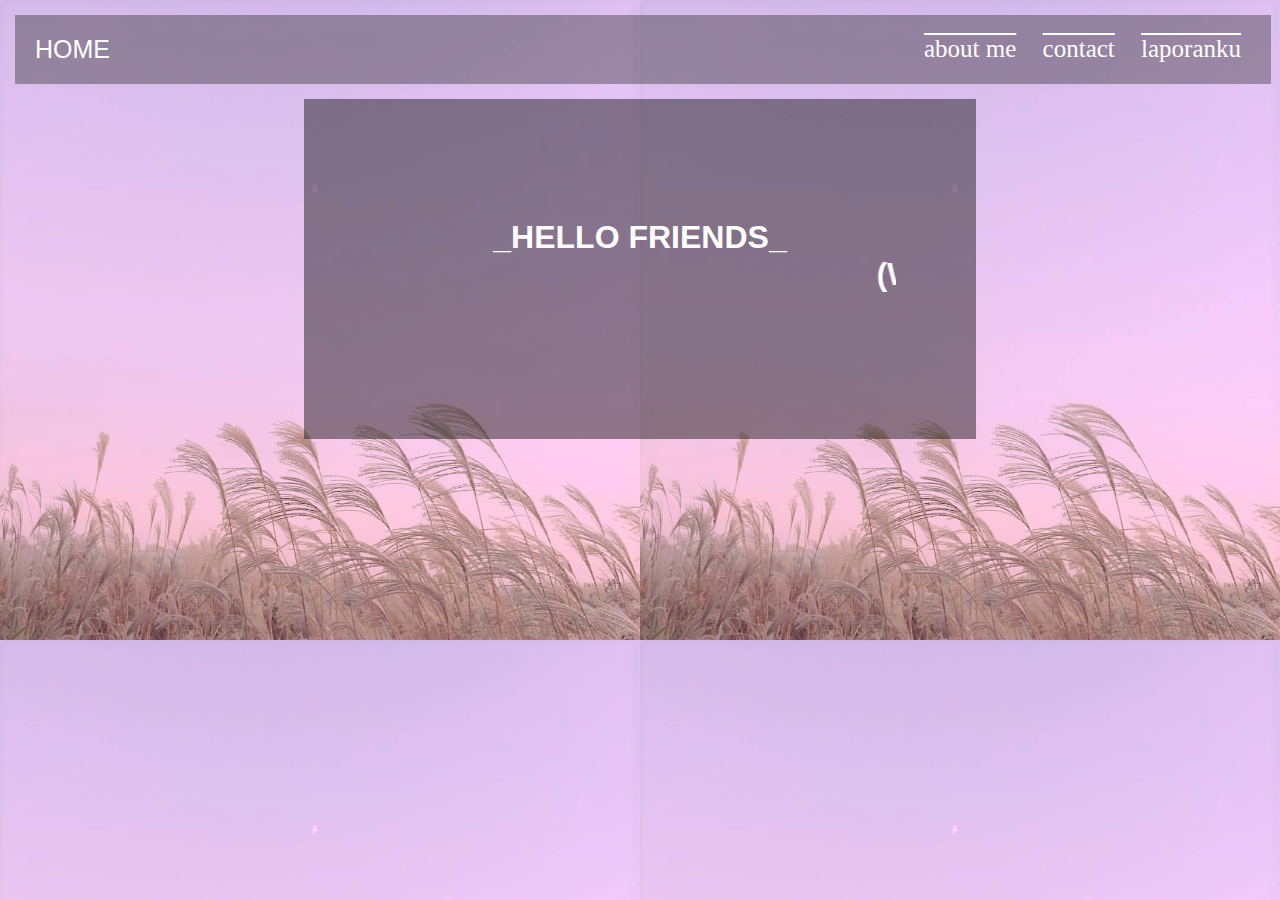
<file: index.html>
<!DOCTYPE html>
<html lang="en">
<head>
    <meta charset="UTF-8">
    <meta name="viewport" content="width=device-width, initial-scale=1.0">
    <meta http-equiv="X-UA-Compatible" content="ie=edge">
    <link rel="stylesheet" href="portofolio.css">
    <title>PORTOFOLIO</title>
</head>
<body>
    <div class="navbar">
        <div class="nav-body">
        <span>HOME</span>
        <ul>
            <li>
                <a href="aboutme1.html">about me</a>
            </li>
            <li>
                <a href="contact.html">contact</a>    
            </li>
            <li>
                <a href="laporanku.html">laporanku</a>
            </li>
        </ul>
        </div>
    </div>

<div class="content">
    <h1> _HELLO FRIENDS_ </h1>
    <marquee><h1> (WELCOME TO MY WEBSITE) </h1></marquee>
</div>
<div class="praktikum">
    
</body>
</html>
</file>
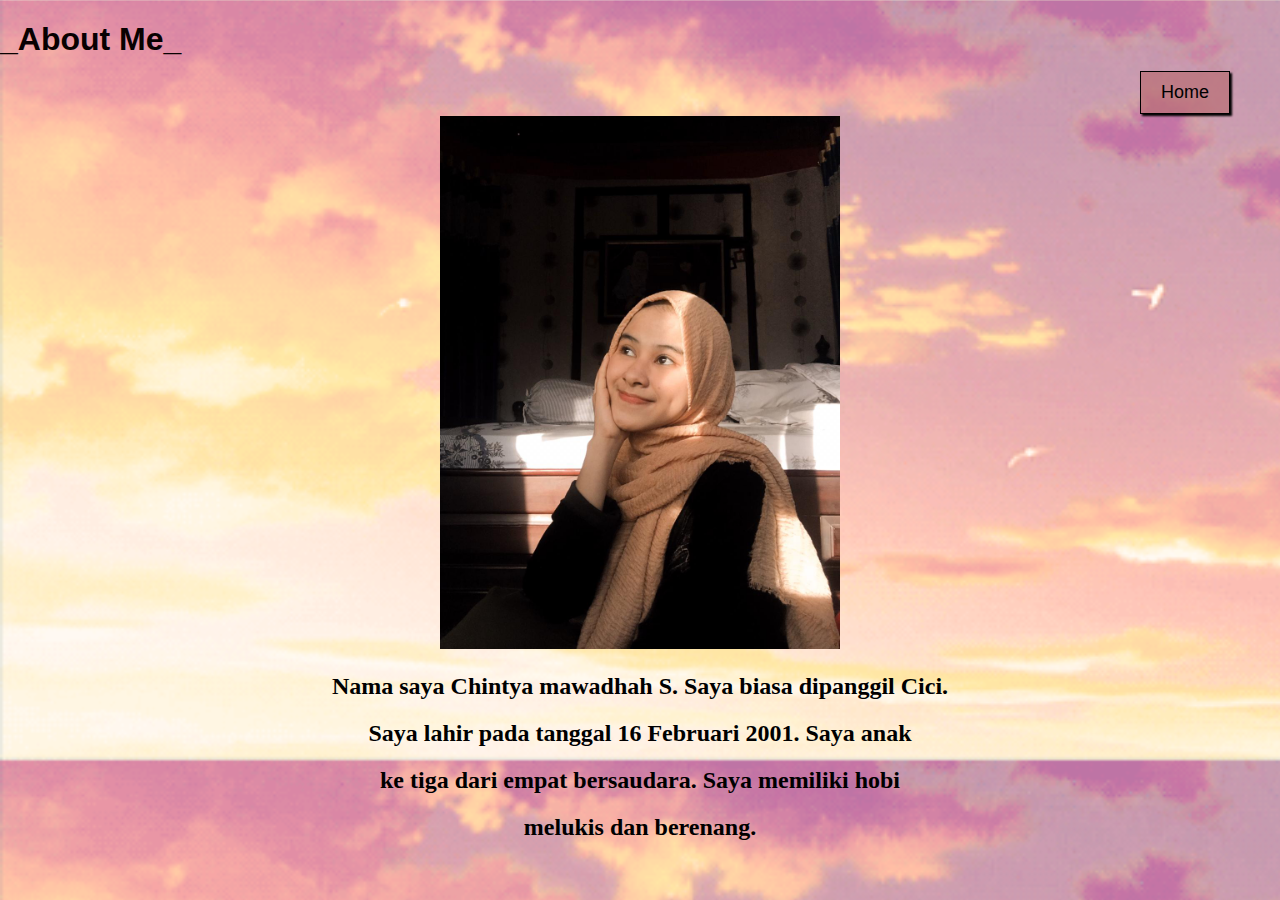
<file: aboutme1.html>
<!DOCTYPE html>
<html lang="en">
<head>
    <meta charset="UTF-8">
    <meta name="viewport" content="width=device-width, initial-scale=1.0">
    <meta http-equiv="X-UA-Compatible" content="ie=edge">
    <link rel="stylesheet" href="aboutme1.css">
    <title>aboutme</title>
</head>
<body>
   
    <div class="chintya">
        <ul>
            <a href="index.html"><li>Home</li></a>
        </ul>
        <h1>_About Me_</h1>
    </div>
    <BR></BR>
    <DIv class="chintya"> <center>
        <img src="WhatsApp Image 2019-11-29 at 03.06.44.jpeg" alt="stylesheet" class="chintya" width="400">
    
    </center>   
 </DIv>
    <div>
        <CENTER>
        <h2>Nama saya Chintya mawadhah S. Saya biasa dipanggil Cici.</h2>
        <h2>Saya lahir pada tanggal 16 Februari 2001. Saya anak </h2>
        <h2>ke tiga dari empat bersaudara. Saya memiliki hobi</h2>
        <h2>melukis dan berenang.</h2>
    </CENTER>
    </div>
 
</body>
</html>
</file>
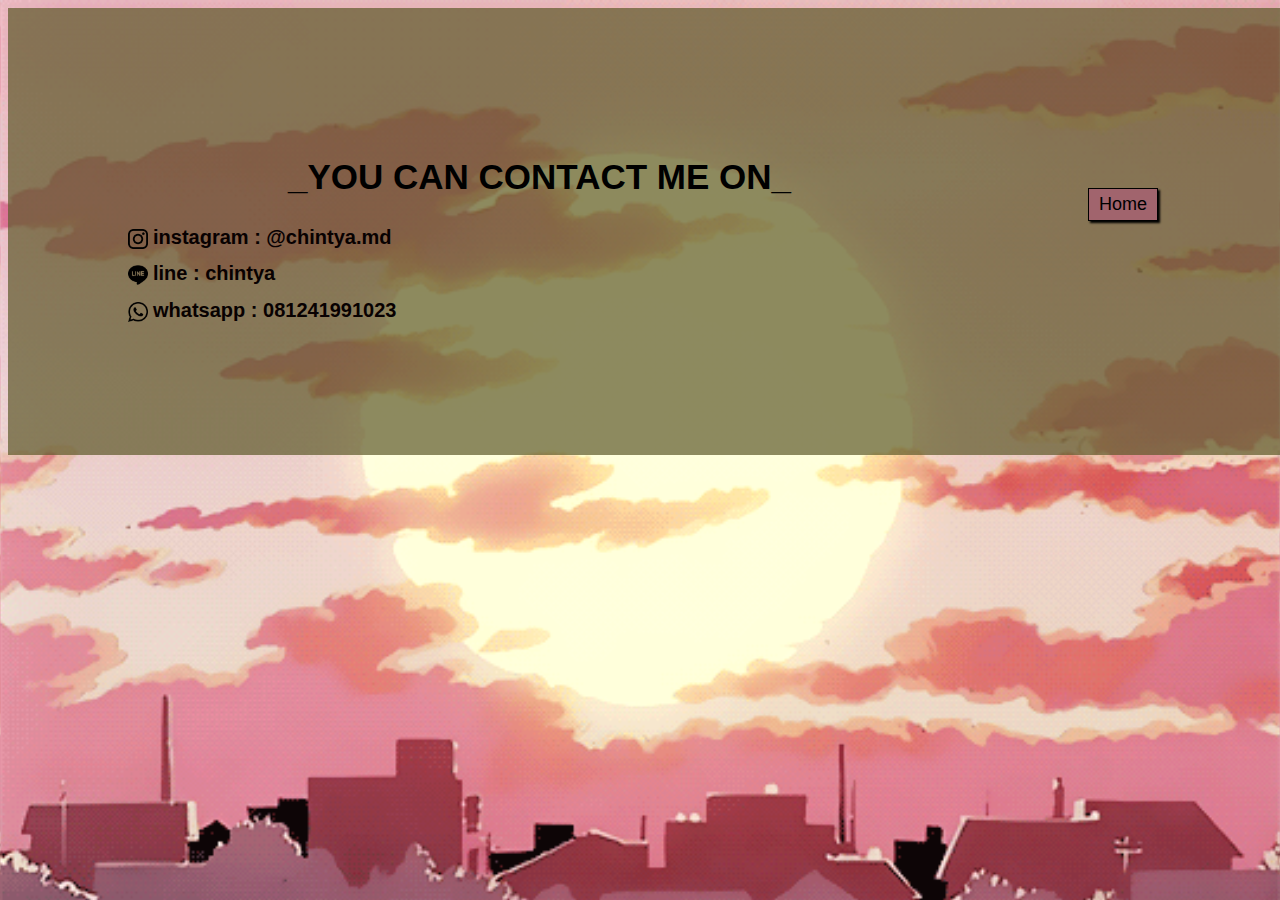
<file: contact.html>
<!DOCTYPE html>
<html lang="en">
<head>
    <meta charset="UTF-8">
    <meta name="viewport" content="width=device-width, initial-scale=1.0">
    <meta http-equiv="X-UA-Compatible" content="ie=edge">
    <link rel="stylesheet" href="contact.css">
    <title>contact</title>
</head>
<link>
<body>
    <div class="chintya">
        <ul>
            <a href="index.html"><li>Home</li></a>
        </ul>
        <H2>_YOU CAN CONTACT ME ON_ </H2>
        <ul>
            <p>
           <h1 class="ig"> instagram : @chintya.md </h1>
            </p>
            <p>
            <h1 class="line"> line : chintya</h1>
            </p>
            <p>
            <h1 class="wa"> whatsapp : 081241991023</h1>
            </p>
        </ul>
       
    </div>

</body>
</html>
</file>
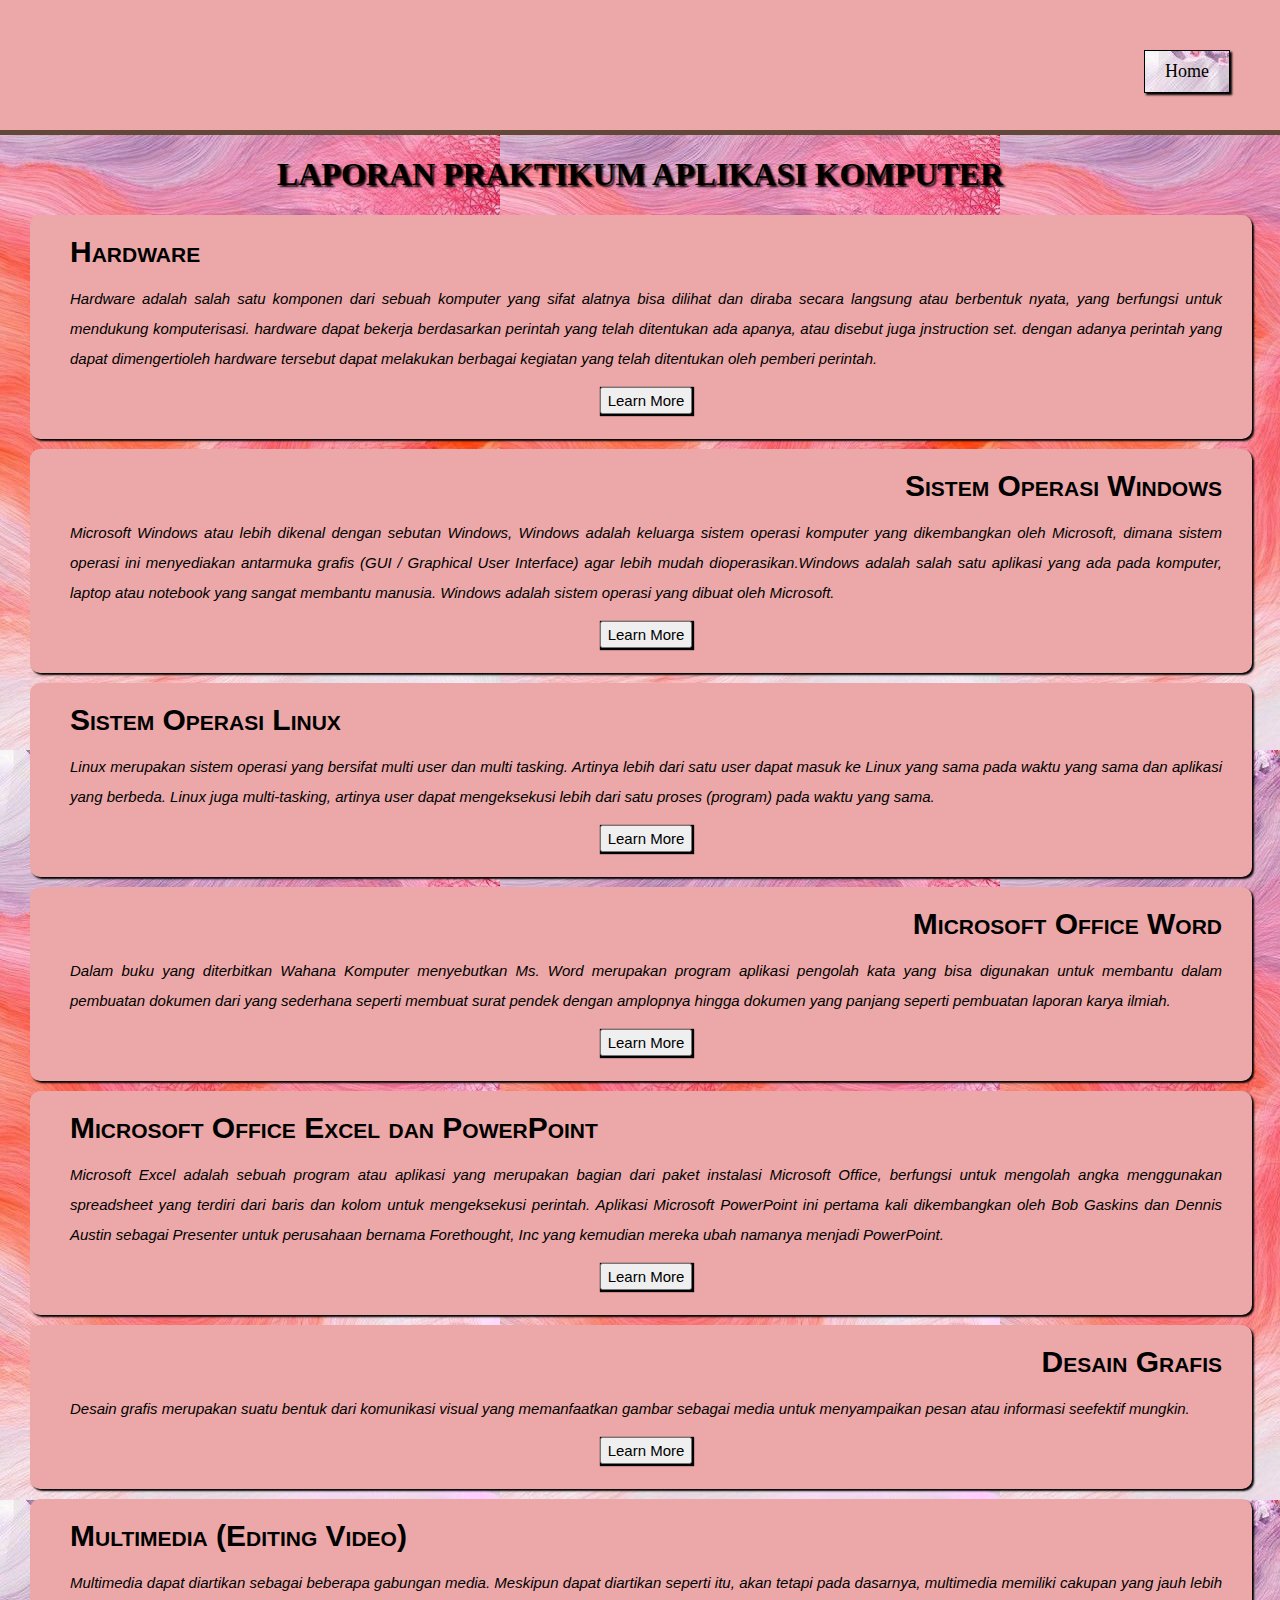
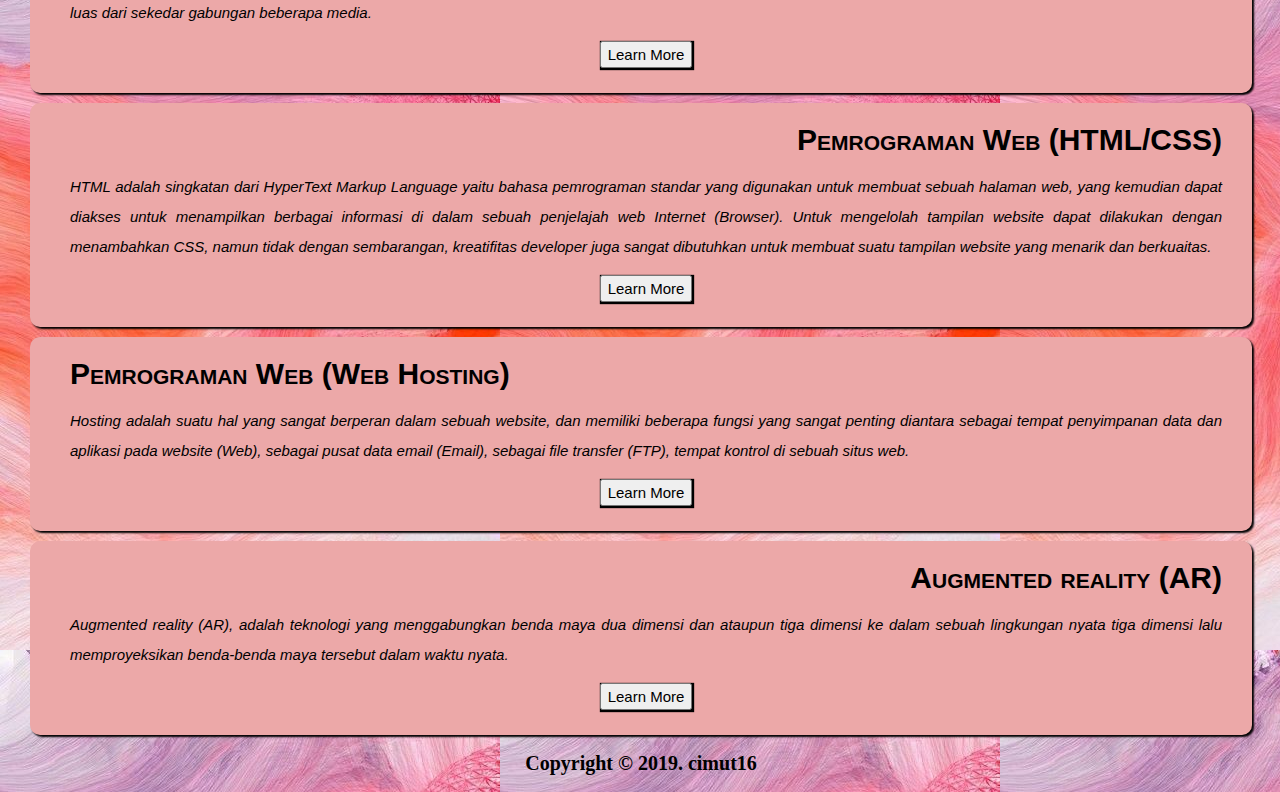
<file: laporanku.html>
<!DOCTYPE html>
<html lang="en">
<head>
    <meta charset="UTF-8">
    <meta name="viewport" content="width=device-width, initial-scale=1.0">
    <meta http-equiv="X-UA-Compatible" content="ie=edge">
    <title>Document</title>
    <link rel="stylesheet" href="laporan.css">
</head>
<body>
<!-- NAVBAR -->
    <div class="Navbar">
        <div class="navbar-body"></div>
            <ul>

                <a href="index.html"><li>Home</li></a>
            </ul>
    </div>
        <div class="Navbar_Background"></div>
        <h1 class="judul">LAPORAN PRAKTIKUM APLIKASI KOMPUTER</h1>

<!-- DOCUMENT -->
    <div class="Document-satu">
            <div class="Document">
                <h2>Hardware</h2>
                <p>Hardware adalah salah satu komponen dari sebuah komputer yang sifat alatnya bisa dilihat dan diraba secara langsung atau berbentuk nyata, yang berfungsi untuk mendukung komputerisasi.
                    hardware dapat bekerja berdasarkan perintah yang telah ditentukan ada apanya, atau disebut juga jnstruction set. dengan adanya perintah yang dapat dimengertioleh hardware tersebut dapat melakukan berbagai kegiatan yang telah ditentukan oleh pemberi perintah.
                </p>
                <h2 class="btn"><a href="https://drive.google.com/open?id=1eMM92oJbKdN0F52uYfuVSUVoJHCNwbeR"><button class="buton">Learn More</button></a></h2>
       
                
            </div>  
    </div>
    <div class="Document-dua">
            <div class="Document">
                <h2 class="Genap">Sistem Operasi Windows</h2>
                <p>Microsoft Windows atau lebih dikenal dengan sebutan Windows, Windows adalah keluarga sistem operasi komputer yang dikembangkan oleh Microsoft, dimana sistem operasi ini menyediakan antarmuka grafis (GUI / Graphical User Interface) agar lebih mudah dioperasikan.Windows adalah salah satu aplikasi yang ada pada komputer, laptop atau notebook yang sangat membantu manusia. Windows adalah sistem operasi yang dibuat oleh Microsoft.</p>
                <h2 class="btn"><a href="https://drive.google.com/open?id=15e041HeaBDLuzRqw1zdh7UP0PdE3SKGK"><button class="buton">Learn More</button></a></h2>
            </div>  
    </div>
    <div class="Document-tiga">
            <div class="Document">
                <h2>Sistem Operasi Linux</h2>
                <p>Linux merupakan sistem operasi yang bersifat multi user dan multi tasking. Artinya lebih dari satu user dapat masuk ke Linux yang sama pada waktu yang sama dan aplikasi yang berbeda. Linux juga multi-tasking, artinya user dapat mengeksekusi lebih dari satu proses (program) pada waktu yang sama.</p>
                <h2 class="btn"><a href="https://drive.google.com/open?id=1M3wfxWf6NOFeEJsQaMEfabrqLR7GeLuA"><button class="buton">Learn More</button></a></h2>
            </div>  
    </div>
    <div class="Document-empat">
            <div class="Document">
                <h2 class="Genap">Microsoft Office Word</h2>
                <p>Dalam buku yang diterbitkan Wahana Komputer menyebutkan Ms. Word merupakan program aplikasi pengolah kata yang bisa digunakan untuk membantu dalam pembuatan dokumen dari yang sederhana seperti membuat surat pendek dengan amplopnya hingga dokumen yang panjang seperti pembuatan laporan karya ilmiah. </p>
                <h2 class="btn"><a href="https://drive.google.com/open?id=1djBZPqvnOR6fyrPclNvfI7ahLuPapW7c"><button class="buton">Learn More</button></a></h2>
            </div>  
    </div>
    <div class="Document-lima">
            <div class="Document">
                <h2>Microsoft Office Excel dan PowerPoint</h2>
                <p>Microsoft Excel adalah sebuah program atau aplikasi yang merupakan bagian dari paket instalasi Microsoft Office, berfungsi untuk mengolah angka menggunakan spreadsheet yang terdiri dari baris dan kolom untuk mengeksekusi perintah.
                    Aplikasi Microsoft PowerPoint ini pertama kali dikembangkan oleh Bob Gaskins dan Dennis Austin sebagai Presenter untuk perusahaan bernama Forethought, Inc yang kemudian mereka ubah namanya menjadi PowerPoint.
                </p>
                <h2 class="btn"><a href="https://drive.google.com/open?id=1FhvQV12SBp55mZfw-2LIZAvprBwkyn-t"><button class="buton">Learn More</button></a></h2>
            </div>  
    </div>
    <div class="Document-enam">
            <div class="Document">
                <h2 class="Genap">Desain Grafis</h2>
                <p>Desain grafis merupakan suatu bentuk dari komunikasi visual yang memanfaatkan gambar sebagai media untuk menyampaikan pesan atau informasi seefektif mungkin.</p>
                <h2 class="btn"><a href="https://drive.google.com/open?id=1fFUlxAxQ1n1BPkFQ_vK6b8vWnlpDoIGT"><button class="buton">Learn More</button></a></h2>
            </div>  
    </div>
    <div class="Document-tujuh">
            <div class="Document">
                <h2>Multimedia (Editing Video)</h2>
                <p>Multimedia dapat diartikan sebagai beberapa gabungan media. Meskipun dapat diartikan seperti itu, akan tetapi pada dasarnya, multimedia memiliki cakupan yang jauh lebih luas dari sekedar gabungan beberapa media. </p>
                <h2 class="btn"><a href="https://drive.google.com/open?id=1LCc-i0yIATQQOFj1YKA7fWRHpTBHXjXa"><button class="buton">Learn More</button></a></h2>
            </div>  
    </div>
    <div class="Document-delapan">
            <div class="Document">
                <h2 class="Genap"> Pemrograman Web (HTML/CSS)</h2>
                <p>HTML adalah singkatan dari HyperText Markup Language yaitu bahasa pemrograman standar yang digunakan untuk membuat sebuah halaman web, yang kemudian dapat diakses untuk menampilkan berbagai informasi di dalam sebuah penjelajah web Internet (Browser). Untuk mengelolah tampilan website dapat dilakukan dengan menambahkan CSS, namun tidak dengan sembarangan, kreatifitas developer juga sangat dibutuhkan untuk membuat suatu tampilan website yang menarik dan berkuaitas.</p>
                <h2 class="btn"><a href="https://drive.google.com/open?id=1M07TQv5_8PPNn9EZX9eg2nYdR0WSEu9T"><button class="buton">Learn More</button></a></h2>
            </div>  
    </div>
    <div class="Document-sembilan">
            <div class="Document">
                <h2>Pemrograman Web (Web Hosting)</h2>
                <p>Hosting adalah suatu hal yang sangat berperan dalam sebuah website, dan memiliki beberapa fungsi yang sangat penting diantara sebagai tempat penyimpanan data dan aplikasi pada website (Web), sebagai pusat data email (Email), sebagai file transfer (FTP), tempat kontrol di sebuah situs web.</p>
                <h2 class="btn"><a href="https://drive.google.com/open?id=15KrN5ZefFD1MhdgRGdScEctEqyZZdx7I"><button class="buton">Learn More</button></a></h2>
            </div>  
    </div>
    <div class="Document-sepuluh">
        <div class="Document">
            <h2 class="Genap"> Augmented reality (AR)</h2>
            <p>Augmented reality (AR), adalah teknologi yang menggabungkan benda maya dua dimensi dan ataupun tiga dimensi ke dalam sebuah lingkungan nyata tiga dimensi lalu memproyeksikan benda-benda maya tersebut dalam waktu nyata.</p>
            <h2 class="btn"><a href="https://drive.google.com/open?id=1-HhQEKnZVN31B-OfPqMMZRMu0e2Tye-P"><button class="buton">Learn More</button></a></h2>
        </div>  
</div>
    

<!-- FOOTER -->
    <div class="Footer">  
            <span><b> Copyright &copy 2019. cimut16 </b></span>
    </div>
</body>
</html>
</file>
<file: portofolio.css>
.navbar{
    width : 100%;
    padding : 15px;
}
    
span{
    font-size: 25px;
    color: white;
    font-family: 'Franklin Gothic Medium', 'Arial Narrow', Arial, sans-serif;
}
.nav-body{
    width : 95%;
    padding: 20px;
    background-color: rgba(32, 32, 31, 0.37);
}  
.nav-body ul {
   margin:0;
   padding:0;
   float: right;
}
.nav-body li {
    display: inline;
    font-size: 25px;
    padding : 10px;
}
a{
    color:white;
    font-family: 'Times New Roman', Times, serif;
    text-decoration: overline;
}
body{
    margin: 0;
    width: 100%;
    background-image: url(alang.jpg_large);
    background-size: 50%;
    
}
.content{
    width: 40%;
    background-color: rgba(20, 20, 20, 0.472);
    margin: auto;
    padding: 120px 80px;
    height: 100px;
    
    
}
h1{
    font-family: helvetica;
    color: rgb(255, 255, 255);
    margin: auto;
    text-align: center;

}
h1{
    font-family: helvetica;
    color: rgb(255, 255, 255);
    margin: auto;
    text-align: center;

}
</file>
<file: aboutme1.css>
.chintya{
    color: rgb(8, 1, 1);
    font-family: helvetica;
  
}
ul li{
    display: inline;
    background-color: rgba(185, 113, 119, 0.746);
    margin: 50px 50px 0px 0px;
    text-decoration: none;
    font-size: 18px;
    border: solid 1px black;
    padding: 10px 20px;
    float: right;
    color: black;
    box-shadow: 2px 2px 2px black;



}
body{
    background-image: url(awan.gif) ;
    width: 100%;
    background-color: rgba(15, 37, 11, 0.76);
    margin: auto;
    background-size: 110%;
    

}
</file>
<file: contact.css>
.chintya{
    color: rgb(8, 1, 1);
    background-color: rgba(92, 88, 40, 0.699);
    height: 120%;
    width: 125%;
    padding:120px 80px;
    font-family: helvetica;
    font-size: 10px;
      
}
ul li{
    display: inline;
    background-color: rgb(161, 100, 109);
    margin: 50px 50px 0px 0px;
    text-decoration: none;
    font-size: 18px;
    border: solid 1px black;
    padding: 5px 10px;
    float: right;
    color: black;
    box-shadow: 2px 2px 2px black;
}
body{
    background-image: url(giff.gif) ;
    width: 70% ;
    background-color: rgba(15, 37, 11, 0.76);
    background-size: 100%;
}
h2{
    color : rgb(0, 0, 0);
    font-family: sans-serif;
    font-size: 35px;
    padding-left: 200px;
}
.ig{
    background-image: url(instagram-logo.png);
    background-repeat: no-repeat;
    padding-left: 25px !important;
    background-size: 20px;
    background-position-y: 3px;
}
.line{
    background-image: url(line-logo.png);
    background-repeat: no-repeat;
    padding-left: 25px !important;
    background-size: 20px;
    background-position-y: 3px;
}
.wa{
    background-image: url(whatsapp-logo-variant.png);
    background-repeat: no-repeat;
    padding-left: 25px !important;
    background-size: 20px;
    background-position-y: 3px;

}
</file>
<file: laporan.css>
/* NAVBAR */
body{
    margin: auto;
    padding: 0;
    background-image: url(pinkpink.jpg);
}
.navbar-body{
    color: #da9898;
}
ul{
    padding: 0;
    margin: 0;
}
ul li{
    display: inline;
    background-image: url(pinkpink.jpg);
    margin: 50px 50px 0px 0px;
    text-decoration: none;
    font-size: 18px;
    border: solid 1px black;
    padding: 10px 20px;
    float: right;
    color: black;
    box-shadow: 2px 2px 2px black;
}
li{
    padding: 0;
    margin: 0;
}
.Navbar_Background{
    width:100%;
    background-color: rgb(236, 168, 168);
    padding : 100px 0px 30px 0px;   
    border-bottom: solid 5px rgba(34, 25, 4, 0.678);
}
.judul{
    text-shadow: 2px 2px 2px rgb(22, 4, 7);
}

/* DOCUMENT */
.Document-satu{
    width: 90%;
    margin: 10px 30px;
    background-color: rgb(236, 168, 168);
    padding-top: 5px;
    padding-left: 40px;
    padding-right: 30px;
    padding-bottom: 25px;
    border-radius: 10px;
    box-shadow: 2px 2px 2px black;
}
.Document-dua{
    width: 90%;
    margin: 10px 30px;
    background-color: rgb(236, 168, 168);
    padding-top: 5px;
    padding-left: 40px;
    padding-right: 30px;
    padding-bottom: 25px;
    border-radius: 10px;
    box-shadow: 2px 2px 2px black;
}
.Document-tiga{
    width: 90%;
    margin: 10px 30px;
    background-color: rgb(236, 168, 168);
    padding-top: 5px;
    padding-left: 40px;
    padding-right: 30px;
    padding-bottom: 25px;
    border-radius: 10px;
    box-shadow: 2px 2px 2px black;
}
.Document-empat{
    width: 90%;
    margin: 10px 30px;
    background-color: rgb(236, 168, 168);
    padding-top: 5px;
    padding-left: 40px;
    padding-right: 30px;
    padding-bottom: 25px;
    border-radius: 10px;
    box-shadow: 2px 2px 2px black;
}
.Document-lima{
    width: 90%;
    margin: 10px 30px;
    background-color: rgb(236, 168, 168);
    padding-top: 5px;
    padding-left: 40px;
    padding-right: 30px;
    padding-bottom: 25px;
    border-radius: 10px;
    box-shadow: 2px 2px 2px black;
}
.Document-enam{
    width: 90%;
    margin: 10px 30px;
    background-color: rgb(236, 168, 168);
    padding-top: 5px;
    padding-left: 40px;
    padding-right: 30px;
    padding-bottom: 25px;
    border-radius: 10px;
    box-shadow: 2px 2px 2px black;
}
.Document-tujuh{
    width: 90%;
    margin: 10px 30px;
    background-color: rgb(236, 168, 168);
    padding-top: 5px;
    padding-left: 40px;
    padding-right: 30px;
    padding-bottom: 25px;
    border-radius: 10px;
    box-shadow: 2px 2px 2px black;
}
.Document-delapan{
    width: 90%;
    margin: 10px 30px;
    background-color: rgb(236, 168, 168);
    padding-top: 5px;
    padding-left: 40px;
    padding-right: 30px;
    padding-bottom: 25px;
    border-radius: 10px;
    box-shadow: 2px 2px 2px black;
}
.Document-sembilan{
    width: 90%;
    margin: 10px 30px;
    background-color: rgb(236, 168, 168);
    padding-top: 5px;
    padding-left: 40px;
    padding-right: 30px;
    padding-bottom: 25px;
    border-radius: 10px;
    box-shadow: 2px 2px 2px black;
}
.Document-sepuluh{
    width: 90%;
    margin: 10px 30px;
    background-color: rgb(236, 168, 168);
    padding-top: 5px;
    padding-left: 40px;
    padding-right: 30px;
    padding-bottom: 25px;
    border-radius: 10px;
    box-shadow: 2px 2px 2px black;
}
.Genap{
    text-align: right;
}
.judul{
    text-align: center;
}
p {
    text-align: justify;
    font-family: Verdana, Geneva, Tahoma, sans-serif;
    font-style: oblique;
    font-size: 15px;
    line-height: 30px;
    padding: 0px;
    margin-top: 15px;
    margin-bottom: 5px;
}
h2{
    font-family: 'Trebuchet MS', 'Lucida Sans Unicode', 'Lucida Grande', 'Lucida Sans', Arial, sans-serif;
    font-variant: small-caps;
    font-size: 30px;
    margin-top: 15px;
    margin-bottom: 0px;
}
.buton{
    box-shadow: 1px 1px 1px 1px black;
    font-size: 15px;
    padding: 3px 6px;
    text-align: center;
    margin: 0;
}
.btn{
    text-align: center;
    margin: 0;
}

/* FOOTER */
.Footer{
    width: 90%;
    margin: 10px 30px;
    /* background-image: url(Gambar/Exploded.jpg); */
    text-align: center;
    padding: 7px 35px;
    font-size: 20px;
}
</file>
